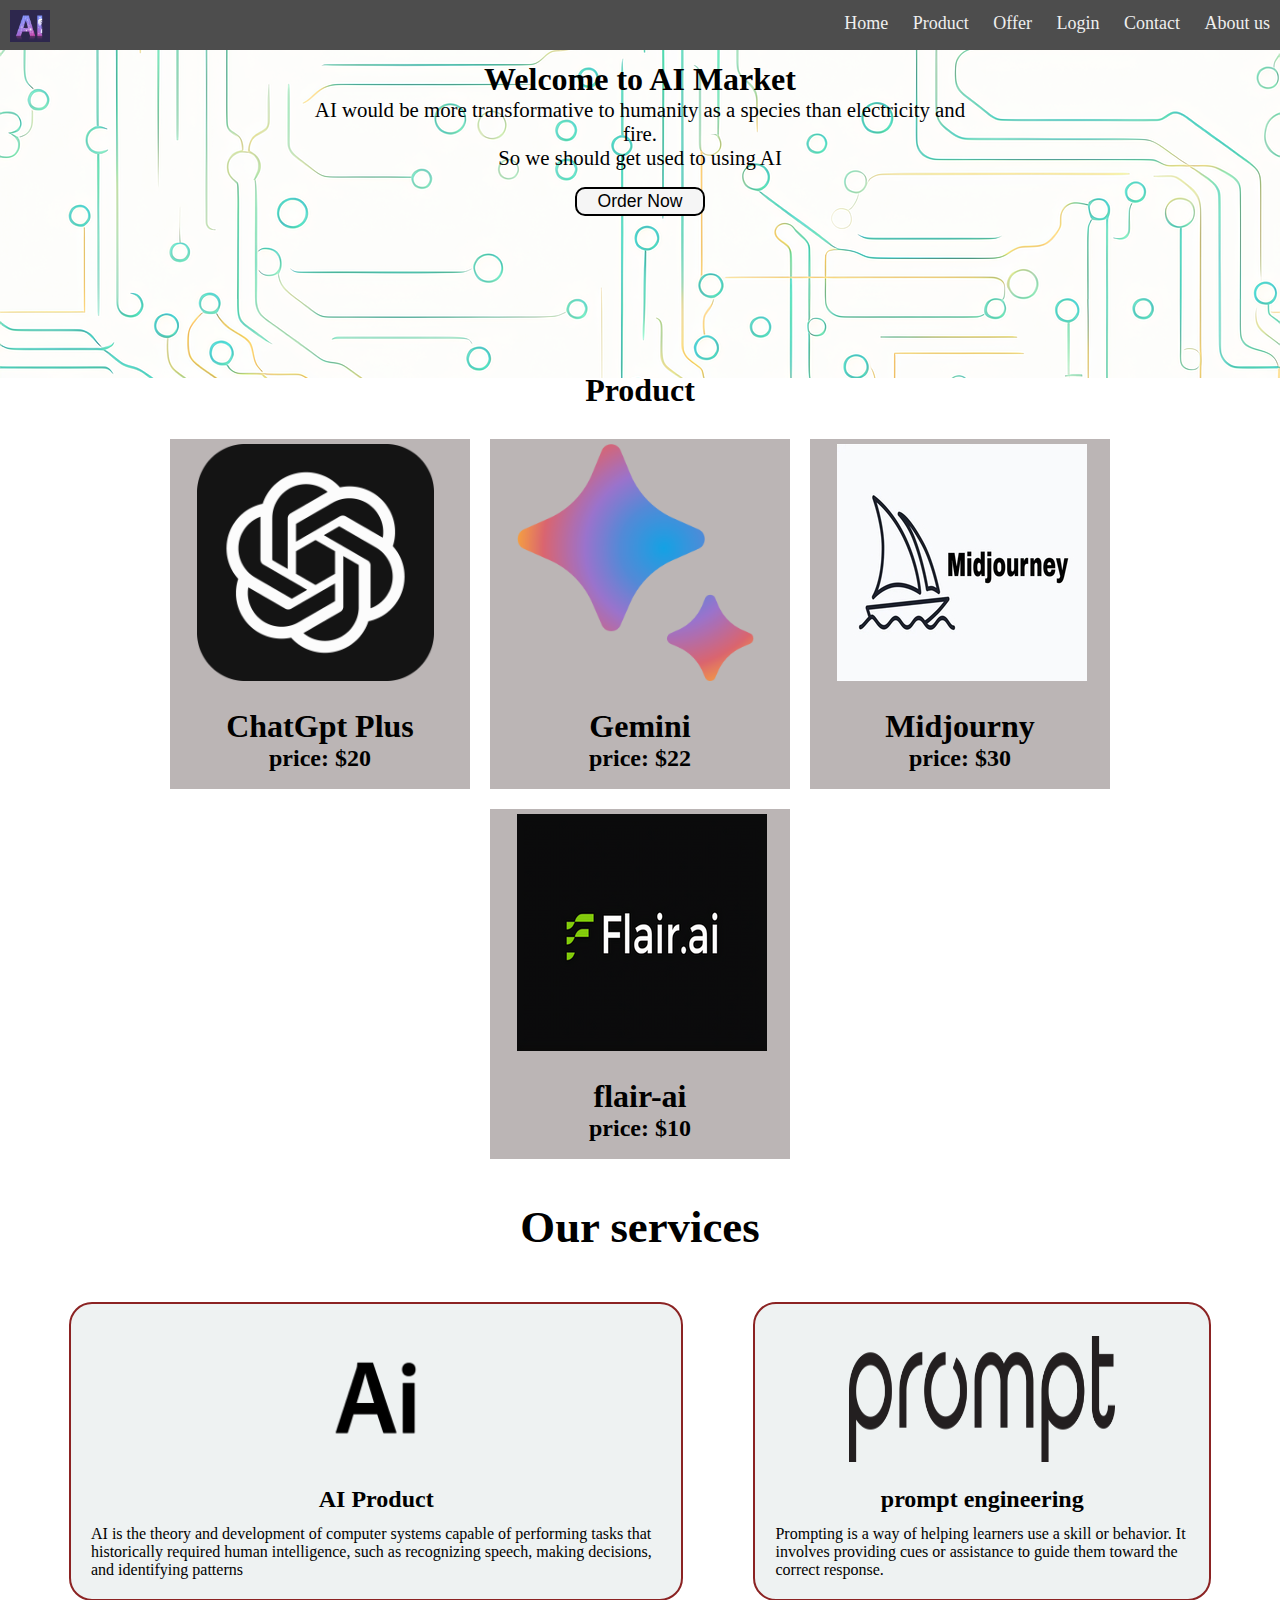
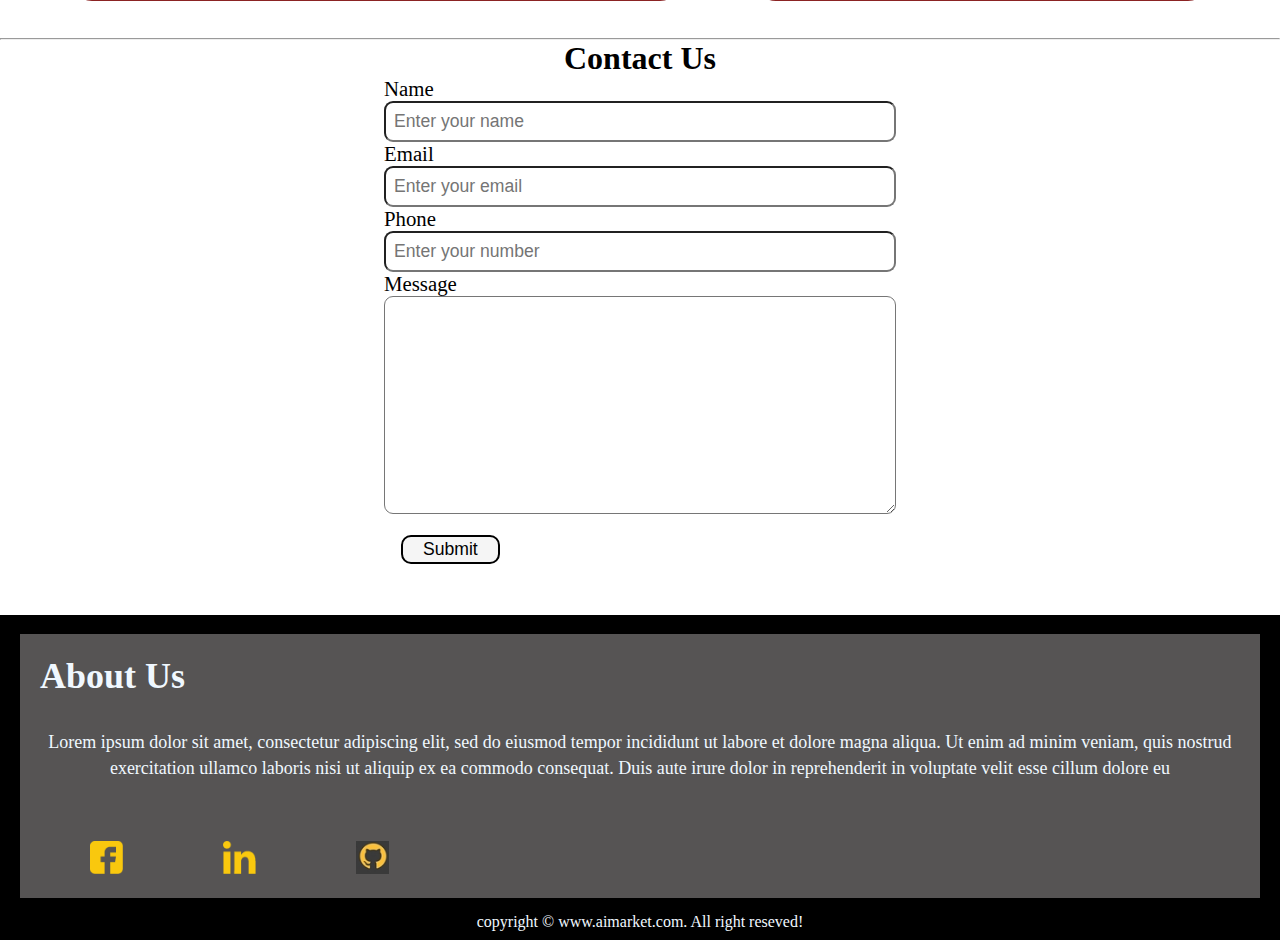
<file: index.html>
<!DOCTYPE html>
<html lang="en">
  <head>
    <meta charset="UTF-8" />
    <meta name="viewport" content="width=device-width, initial-scale=1.0" />
    <title>AI Market</title>
    <link rel="stylesheet" href="/style.css" />
    <link rel="stylesheet" href="/login.html" />
    <link rel="stylesheet" href="">
    <link
      rel="stylesheet"
      media="screen and (max-width:1078px)"
      href="/phone.css"

    />
  </head>

  <body>
    <div class="nav"> 
      <input type="checkbox" id="nav-check" />
      <div class="nav-header">
        <div class="nav-title">
          <a href="index.html">
            <img src="/logo.jpg" alt="Your Logo" width="40" />
          </a>
          
        </div>
      </div>
      <div class="nav-btn">
        <label for="nav-check">
          <span></span>
          <span></span>
          <span></span>
        </label>
      </div>

      <div class="nav-links">
          <a href="#home">Home</a>
          <a href="product.html">Product</a>
          <a href="product.html#slider">Offer</a>
          <a href="login.html" target="_blank">Login</a>
          <a href="#contact">Contact</a>
          <a href="#about_us">About us</a>
      </div>
    </div>
    <section id="home">
      <h1 class="h-primary">Welcome to AI Market</h1>
      <p>AI would be more transformative to humanity as a species than electricity and fire.</p>
      <p>So we should get used to using AI</p>
      <a href="product.html">
        <button class="btn">Order Now</button>
      </a>
    </section>




<div class="a1">
  <h1>Product</h1>
</div>
<div class="product">
  
  
  <div class="box1">
    <img src="/chatgpt.png" alt="gpt" />
      <h1>ChatGpt Plus</h1>
      <h2>price: $20</h2>
  </div>
  <div class="box1">
    <img src="/Bard.png" alt="Bard" />
      <h1>Gemini</h1>
      <h2>price: $22</h2>
  </div>
  <div class="box1">
    <img src="/midjourny.jpg" alt="midjourny" />
      <h1>Midjourny</h1>
      <h2>price: $30</h2>
  </div>
  <div class="box1">
    <img src="/flair-ai.png" alt="gpt" />
      <h1>flair-ai</h1>
      <h2>price: $10</h2>
  </div>
</div>

    <section id="services-container">
      <h1 class="primary center">Our services</h1>
      <div id="services">

        <div class="box">
          <a href="product.html">
            <img src="AI.jpg" alt="AI" />
          </a>
          <div>
            <a href="product.html">
              <h2 class="h-secondary center">AI Product</h2>
            </a>
            <p>
              AI is the theory and development of computer systems 
              capable of performing tasks that historically required human intelligence,
               such as recognizing speech, making decisions, and identifying patterns
            </p>
          </div>
        </div>

        <div class="box">
          <a  href="https://platform.openai.com/docs/guides/prompt-engineering" 
          target="_blank">
            <img width="290px" src="/prompt.png" alt="prompt engineering" />
            <h2 class="h-secondary center">prompt engineering</h2>
          </a>
          <p>
            Prompting is a way of helping learners use a skill or behavior. It involves providing cues 
            or assistance to guide them toward the correct response.
          </p>
        </div>
      </div>
   
    <hr />
    <section id="contact">
      <h1 class="h-primary center">Contact Us</h1>
      <div id="contact-box">
        <form action="">
          <div class="from-group">
            <label for="name">Name</label>
            <input
              type="text"
              name="name"
              id="name"
              autocomplete="given-name"
              placeholder="Enter your name"
            />
          </div>

          <div class="from-group">
            <label for="email">Email</label>
            <input
              type="email"
              name="email"
              id="email"
              autocomplete="off"
              placeholder="Enter your email"
            />
          </div>

          <div class="from-group">
            <label for="phone">Phone</label>
            <input
              type="number"
              name="phone"
              id="phone"
              autocomplete="off"
              placeholder="Enter your number"
            />
          </div>
          <div class="from-group">
            <label for="message">Message</label>
            <textarea
              name="message"
              id="message"
              cols="30"
              rows="10"
            ></textarea>
          </div>
          <a href="#">
            <button class="btn">Submit</button>
          </a>
        </form>
      </div>
    </section>

    
  </body>
  <footer>
   
    <div class="about_us" id="about_us">
      <div class="about">
        <p class="text-heading">
          About Us
        </p>
        <p class="text-subHeading">
          Lorem ipsum dolor sit amet, consectetur adipiscing elit, sed do eiusmod tempor incididunt ut labore et dolore magna aliqua. Ut enim ad minim veniam, quis nostrud exercitation ullamco laboris nisi ut aliquip ex ea commodo consequat. Duis aute irure dolor in reprehenderit in voluptate velit esse cillum dolore eu
        </p>
        <div class="social-icons-container" >
          <a class="social-icon" target="_blank" href="https://www.facebook.com/profile.php?id=100015725023486"> 
            <img  class="socialIcon image-block"  src="/facebook.png">
          </a>
          <a class="social-icon" target="_blank" href="https://www.linkedin.com/in/abdullah21722612">
            <img class="socialIcon image-block" src="/linkdin.png">
          </a>
          <a class="social-icon" target="_blank" href="https://github.com/Abdullah21722612"> 
            <img class="socialIcon image-block" src="/github.png">
          </a>

        </div>
      </div>
    </div>
    <div class="center">
      copyright &copy; www.aimarket.com. All right reseved!
    </div>   
   </footer>
</html>
</file>
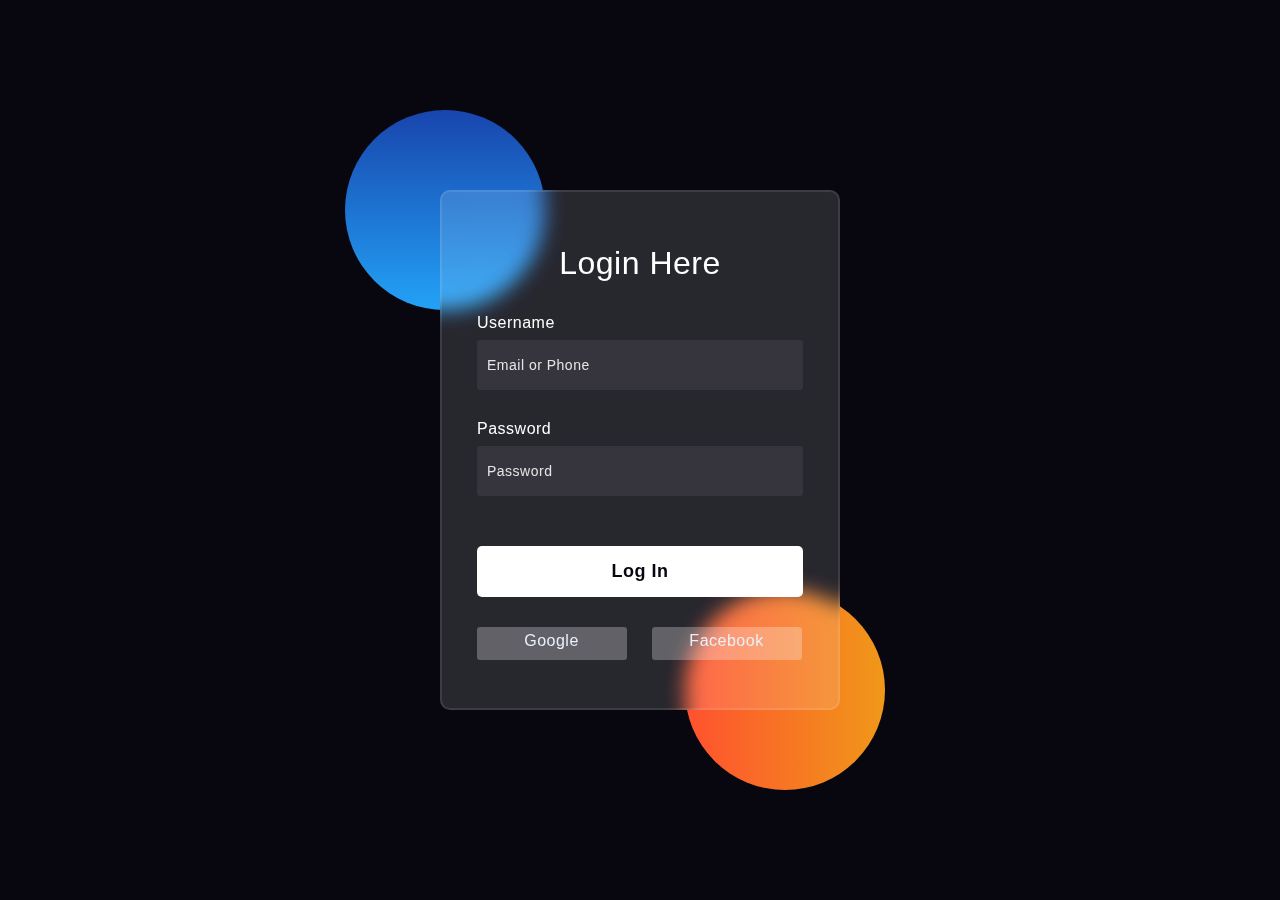
<file: login.html>
<!DOCTYPE html>
<html lang="en">
<head>
    <title>login Form</title>
    <style media="screen">
      *,
*:before,
*:after{
    padding: 0;
    margin: 0;
    box-sizing: border-box;
}
body{
    background-color: #080710;
}
.background{
    width: 430px;
    height: 520px;
    position: absolute;
    transform: translate(-50%,-50%);
    left: 50%;
    top: 50%;
}
.background .shape{
    height: 200px;
    width: 200px;
    position: absolute;
    border-radius: 50%;
}
.shape:first-child{
    background: linear-gradient(
        #1845ad,
        #23a2f6
    );
    left: -80px;
    top: -80px;
}
.shape:last-child{
    background: linear-gradient(
        to right,
        #ff512f,
        #f09819
    );
    right: -30px;
    bottom: -80px;
}
form{
    height: 520px;
    width: 400px;
    background-color: rgba(255,255,255,0.13);
    position: absolute;
    transform: translate(-50%,-50%);
    top: 50%;
    left: 50%;
    border-radius: 10px;
    backdrop-filter: blur(10px);
    border: 2px solid rgba(255,255,255,0.1);
    /* box-shadow: #2c1f1f; */
    padding: 50px 35px;
}
form *{
    font-family: 'Poppins',sans-serif;
    color: #ffffff;
    letter-spacing: 0.5px;
    outline: none;
    border: none;
}
form h3{
    font-size: 32px;
    font-weight: 500;
    line-height: 42px;
    text-align: center;
}

label{
    display: block;
    margin-top: 30px;
    font-size: 16px;
    font-weight: 500;
}
input{
    display: block;
    height: 50px;
    width: 100%;
    background-color: rgba(255,255,255,0.07);
    border-radius: 3px;
    padding: 0 10px;
    margin-top: 8px;
    font-size: 14px;
    font-weight: 300;
}
::placeholder{
    color: #e5e5e5;
}
button{
    margin-top: 50px;
    width: 100%;
    background-color: #ffffff;
    color: #080710;
    padding: 15px 0;
    font-size: 18px;
    font-weight: 600;
    border-radius: 5px;
    cursor: pointer;
}
.social{
  margin-top: 30px;
  display: flex;
}
.social div{
  background: red;
  width: 150px;
  border-radius: 3px;
  padding: 5px 10px 10px 5px;
  background-color: rgba(255,255,255,0.27);
  color: #eaf0fb;
  text-align: center;
}
.social div:hover{
  background-color: rgba(255,255,255,0.47);
}
.social .fb{
  margin-left: 25px;
}
.social i{
  margin-right: 4px;
}

    </style>
</head>
<body>
    <div class="background">
        <div class="shape"></div>
        <div class="shape"></div>
    </div>
    <form>
        <h3>Login Here</h3>

        <label for="username">Username</label>
        <input type="text" placeholder="Email or Phone" id="username">

        <label for="password">Password</label>
        <input type="password" placeholder="Password" id="password">

        <button>Log In</button>
        <div class="social">
          <div class="go"><i class="fab fa-google"></i>  Google</div>
          <div class="fb"><i class="fab fa-facebook"></i>  Facebook</div>
        </div>
    </form>
</body>
</html>
</file>
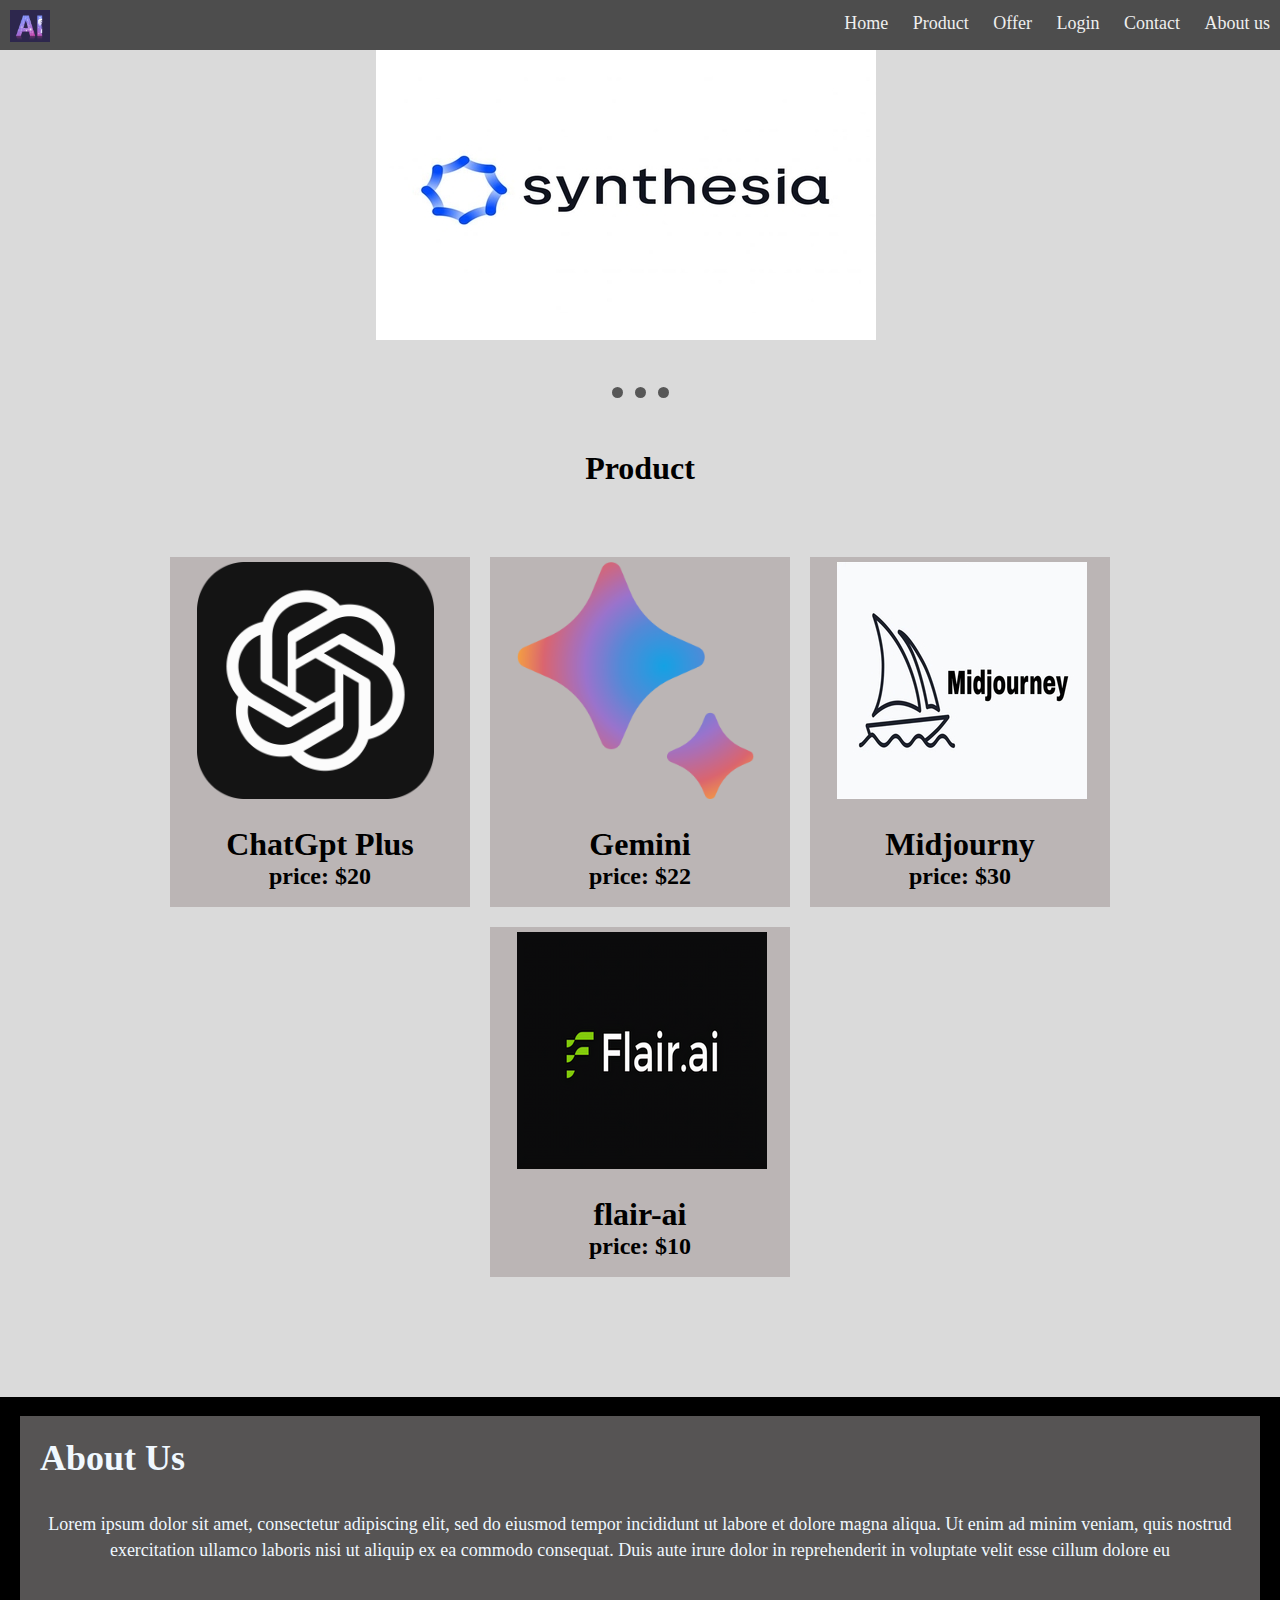
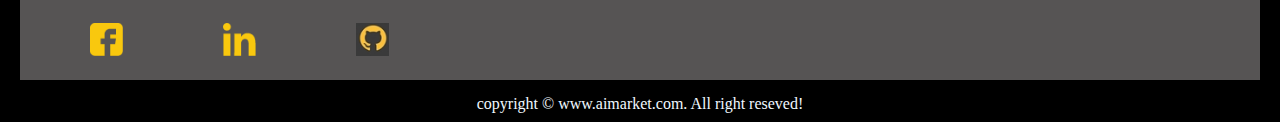
<file: product.html>
<!DOCTYPE html>
<html lang="en">
<head>
    <meta charset="UTF-8">
    <meta name="viewport" content="width=device-width, initial-scale=1.0">
    <meta http-equiv="X-UA-Compatible" content="ie=edge">
    <title>Responsive Image Slider Only With Html And Css</title>
    <link rel="stylesheet" href="product.css">
</head>
<body>


  <div class="nav">
    <input type="checkbox" id="nav-check" />
    <div class="nav-header">
      <div class="nav-title">
        <a href="index.html">
          <img src="/logo.jpg" alt="Your Logo" width="40" />
        </a>
      </div>
    </div>
    <div class="nav-btn">
      <label for="nav-check">
        <span></span>
        <span></span>
        <span></span>
      </label>
    </div>

    <div class="nav-links">
        <a href="/index.html">Home</a>
        <a href="product.html#product">Product</a>
        <a href="product.html#images-slider">Offer</a>
        <a href="login.html" target="_blank">Login</a>
        <a href="/index.html#contact">Contact</a>
        <a href="/index.html#about_us">About us</a>
    </div>
  </div>




<section id="images-slider">
   <ul class="slides">
   
    <input type="radio" name="radio-btn" id="img-1" checked />
    <li class="slide-container">
		<div class="slide">
			<img src="/synthesia.jpg"/>
        </div>
    </li> 

    <input type="radio" name="radio-btn" id="img-2" />
    <li class="slide-container">
        <div class="slide">
          <img src="/flair-ai1.png"/>
        </div>
	
    </li>

    <input type="radio" name="radio-btn" id="img-3" />
    <li class="slide-container">
        <div class="slide">
          <img src="/textaai.png"/>
        </div>
	
    </li>



    <li class="nav-dots">
      <label for="img-1" class="nav-dot" id="img-dot-1"></label>
      <label for="img-2" class="nav-dot" id="img-dot-2"></label>
      <label for="img-3" class="nav-dot" id="img-dot-3"></label>

    </li>
</ul>

</section>

<div class="a1">
  <h1>Product</h1>
</div>
<div class="product" id="product">
  
  
  <div class="box">
    <img src="/chatgpt.png" alt="gpt" />
      <h1>ChatGpt Plus</h1>
      <h2>price: $20</h2>
  </div>
  <div class="box">
    <img src="/Bard.png" alt="Bard" />
      <h1>Gemini</h1>
      <h2>price: $22</h2>
  </div>
  <div class="box">
    <img src="/midjourny.jpg" alt="midjourny" />
      <h1>Midjourny</h1>
      <h2>price: $30</h2>
  </div>
  <div class="box">
    <img src="/flair-ai.png" alt="gpt" />
      <h1>flair-ai</h1>
      <h2>price: $10</h2>
  </div>
</div>
   
</body>
<footer>
   
  <div class="about_us" id="about_us">
    <div class="about">
      <p class="text-heading">
        About Us
      </p>
      <p class="text-subHeading">
        Lorem ipsum dolor sit amet, consectetur adipiscing elit, sed do eiusmod tempor incididunt ut labore et dolore magna aliqua. Ut enim ad minim veniam, quis nostrud exercitation ullamco laboris nisi ut aliquip ex ea commodo consequat. Duis aute irure dolor in reprehenderit in voluptate velit esse cillum dolore eu
      </p>
      <div class="social-icons-container" >
        <a class="social-icon" target="_blank" href="https://www.facebook.com/profile.php?id=100015725023486"> 
          <img  class="socialIcon image-block"  src="/facebook.png">
        </a>
        <a class="social-icon" target="_blank" href="https://www.linkedin.com/in/abdullah21722612">
          <img class="socialIcon image-block" src="/linkdin.png">
        </a>
        <a class="social-icon" target="_blank" href="https://github.com/Abdullah21722612"> 
          <img class="socialIcon image-block" src="/github.png">
        </a>

      </div>
    </div>
  </div>
  <div class="center">
    copyright &copy; www.aimarket.com. All right reseved!
  </div>   
 </footer>
</html>
</file>
<file: style.css>
/* CSS Rest */
* {
  margin: 0;
  padding: 0;
}

html{
  scroll-behavior: smooth;
}

/* CSS Variables */
:root {
  --navbar-height: 59px;
}

/* Navigation Bar */
* {
  box-sizing: border-box;
}

.nav > .nav-title{
  margin: 14px 16px;
height: 37px;
}

.nav {
  height: 50px;
  width: 100%;
  background-color: #4d4d4d;
  position: fixed;
  top:0;
  z-index: 150;
}

.nav > .nav-header {
  display: inline;
}

.nav > .nav-header > .nav-title {
  display: inline-block;
  font-size: 22px;
  color: #fff;
  padding: 10px 10px 10px 10px;
}

.nav > .nav-btn {
  display: none;
}

.nav > .nav-links {
  display: inline;
  float: right;
  font-size: 18px;
}

.nav > .nav-links > a {
  display: inline-block;
  padding: 13px 10px 13px 10px;
  text-decoration: none;
  color: #efefef;
}

.nav > .nav-links > a:hover {
  background-color: rgba(0, 0, 0, 0.3);
}

.nav > #nav-check {
  display: none;
}

/* Home Section */
#home {
  display: flex;
  flex-direction: column;
  padding: 3px 300px;
  height: 293px;
  justify-content: center;
  align-items: center;
  color: black;
}

#home::before {
  content: "";
  background: url(/ai.png) no-repeat center center/cover;
  position: absolute;
  top: 0px;
  left: 0px;
  height: 42%;
  width: 100%;
  z-index: -1;
  opacity: 0.7;
}

#home h1 {
  text-align: center;
  color: black;
}
#home p {
  text-align: center;
  color: black;
  font-size: 1.3rem;
}


/* product */

/* Styles for product section */
.product {
  height: 100%;
  width: 100%;
  background-color: transparent;
  padding: 20px;
  display: flex;
  flex-wrap: wrap;
  justify-content: center;
  align-items: center;

}

.a1{
 
  text-align: center;
  margin-top: 79px;
}

.box1 {
  background-color: rgb(187, 181, 181);
  height: 350px;
  width: 300px;
  margin: 10px;
}

.box1 img {
  height: 237px;
  display: flex;
  margin: 27px;
  margin-top: 5px;
}

.box1 h1,
.box1 h2 {
  text-align: center;
  margin: 0;
  padding: 0;
}







/* services section */

#services {
  margin: 34px;
  display: flex;
}

#services .box {
  border: 2px solid rgb(139, 35, 35);
  padding: 20px;
  margin: 3px 35px;
  border-radius: 23px;
  background-color: #ebeff0d6;
}
#services .box img {
  height: 150px;
  margin: auto;
  display: block;
  padding: 12px;
}

#services .box a{
  color: black;
  text-decoration: none;
}


/* Clients section */
#client-section {
  height: 350px;
}

#clients {
  display: flex;
  justify-content: center;
  align-items: center;
}


/* Contact Us */

#contact{
position: relative;
}


#contact-box{
  display: flex;
  justify-content: center;
  align-items:center ;
  padding-bottom: 34px;

}

#contact-box input,
#contact-box textarea{
width: 100%;
padding: 0.5rem;
border-radius: 9px;
font-size: 1.1rem;
}

#contact-box form{
width: 40%;
}
#contact-box label{
  font-size: 1.3rem;
  }




/* Utility Classes */
.primary {
  font-size: 2.8rem;
  padding: 12px;
}

.h-secondary {
  font-size: 1.5rem;
  padding: 12px;
}

.btn {
  padding: 2px 20px;
  border: 2px solid black;
  background: whitesmoke;
  color: black;
  margin: 17px;
  font-size: 1.1rem;
  border-radius: 10px;
  cursor: pointer;
 
}

.center {
  text-align: center;
}


/* footer */

footer{
  background-color: black;
  color: aliceblue;
  padding: 9px 20px;
}


.about_us {
  flex-direction: column;
  align-items: center;
  padding: 20px 20px 20px 20px;
  margin: 10px auto 15px auto;
  background-color: rgb(86, 84, 84);
}

.text-heading {
  font-size: 36px;
  line-height: 45px;
  font-weight: 800;
  margin-bottom: 30px;
}


.text-subHeading {
  text-align: center;
  font-size: 18px;
  line-height: 26px;
  margin-bottom: 60px;
}

.socialIcon {
  width: 33px;
  height: 33px;
}

.social-icons-container {
  display: flex;
  flex-direction: row;
  align-items: flex-start;
}

.social-icon {
  margin: 0 50px 0 50px;
}

.social-icon:hover {
  cursor: pointer;
}
</file>
<file: phone.css>
/* Navigation Bar */
@media (max-width:600px) {
    .nav > .nav-btn {
      display: inline-block;
      position: absolute;
      right: 0px;
      top: 0px;
    }
    .nav > .nav-btn > label {
      display: inline-block;
      width: 50px;
      height: 50px;
      padding: 13px;
    }
    .nav > .nav-btn > label:hover,.nav  #nav-check:checked ~ .nav-btn > label {
      background-color: rgba(0, 0, 0, 0.3);
    }
    .nav > .nav-btn > label > span {
      display: block;
      width: 25px;
      height: 10px;
      border-top: 2px solid #eee;
    }
    .nav > .nav-links {
      position: absolute;
      display: block;
      width: 100%;
      background-color: #333;
      height: 0px;
      transition: all 0.3s ease-in;
      overflow-y: hidden;
      top: 50px;
      left: 0px;
    }
    .nav > .nav-links > a {
      display: block;
      width: 100%;
    }
    .nav > #nav-check:not(:checked) ~ .nav-links {
      height: 0px;
    }
    .nav > #nav-check:checked ~ .nav-links {
      height: calc(100vh - 50px);
      overflow-y: auto;
    }
  }

/* Home Section */
#home{
    height: 300px;
    padding: 3px 70px;
}

#home::before{
    height: 350px;
}

#home p{
    font-size: 13px;
    
}

/* services section */
#services{
    flex-direction: column;
}

#services .box {
   
    padding: 17px;
    margin: 3px 5px;
    border-radius: 23px;
}



/* Clients section */
#clients{
    flex-wrap: wrap;
}

#clients img{
    width: 70px;
    padding: 2px 6px;
    height: auto;
}

/* Contact Us */
#contact-box form{
    width: 80%;

}


/* Utility Classes */
.h-primary{
    font-size: 27px;
}

.btn{
    font-size: 13px;
    padding: 1px 12px;
}


/* footer */
@media (max-width: 768px) {

  
    .socialIcon {
      width: 20px;
      height: 20px;
    }
  

  
    .text-heading {
      font-size: 32px;
      line-height: 40px;
      margin-bottom: 20px;
    }
  
    .social-icon {
      margin: 0 25px 0 25px;
    }
  }
</file>
<file: product.css>
* {
  padding: 0px;
  margin: 0;
  box-sizing: border-box;
}

body {
  padding: 0px;
  background-color: rgb(218, 218, 218);
}

/* navbar */
* {
  box-sizing: border-box;
}

.nav > .nav-title{
  margin: 14px 16px;
height: 37px;
}


.nav {
  height: 50px;
  width: 100%;
  background-color: #4d4d4d;
  position: fixed;
  top:0;
  z-index: 150;
}

.nav > .nav-header {
  display: inline;
}

.nav > .nav-header > .nav-title {
  display: inline-block;
  font-size: 22px;
  color: #fff;
  padding: 10px 10px 10px 10px;
}

.nav > .nav-btn {
  display: none;
}

.nav > .nav-links {
  display: inline;
  float: right;
  font-size: 18px;
}

.nav > .nav-links > a {
  display: inline-block;
  padding: 13px 10px 13px 10px;
  text-decoration: none;
  color: #efefef;
}

.nav > .nav-links > a:hover {
  background-color: rgba(0, 0, 0, 0.3);
}

.nav > #nav-check {
  display: none;
}

@media (max-width:600px) {
  .nav > .nav-btn {
    display: inline-block;
    position: absolute;
    right: 0px;
    top: 0px;
  }
  .nav > .nav-btn > label {
    display: inline-block;
    width: 50px;
    height: 50px;
    padding: 13px;
  }
  .nav > .nav-btn > label:hover,.nav  #nav-check:checked ~ .nav-btn > label {
    background-color: rgba(0, 0, 0, 0.3);
  }
  .nav > .nav-btn > label > span {
    display: block;
    width: 25px;
    height: 10px;
    border-top: 2px solid #eee;
  }
  .nav > .nav-links {
    position: absolute;
    display: block;
    width: 100%;
    background-color: #333;
    height: 0px;
    transition: all 0.3s ease-in;
    overflow-y: hidden;
    top: 50px;
    left: 0px;
  }
  .nav > .nav-links > a {
    display: block;
    width: 100%;
  }
  .nav > #nav-check:not(:checked) ~ .nav-links {
    height: 0px;
  }
  .nav > #nav-check:checked ~ .nav-links {
    height: calc(100vh - 50px);
    overflow-y: auto;
  }
}


/* slider */
.slides {
  width: 609px;
  margin: 0 auto;
  position: relative;
  display: block;
}

.slides input {
  display: none;
}

.slide-container {
  display: block;
}

.slide {
  top: 0;
  opacity: 0;
  display: block;
  position: absolute;
  transform: scale(0);
  transition: all 0.7s ease-in-out;
}

.slide img {
  width: 100%;
  height: 100%;
  display: block;
  padding: 40px;
}

.nav label {
  opacity: 0.5; /* Initial opacity for visibility */
  position: absolute;
  cursor: pointer;
  color: rgba(0, 0, 0, 0.5);
  text-align: center;
  margin-top: 29%;
  font-size: 12px; /* Adjust font size as needed */
}

.nav label:hover {
  color: #000;
}

.nav .next {
  right: 5px;
}

.nav .prev {
  left: 5px;
}

input:checked + .slide-container .slide {
  opacity: 1;
  transform: scale(1);
  transition: opacity 1s ease-in-out;
}

.nav-dots {
  width: 100%;
  height: 11px;
  display: block;
  position: absolute;
  text-align: center;
  margin-top: 63%;
}

.nav-dots .nav-dot {
  width: 11px;
  height: 11px;
  margin: 0 4px;
  position: relative;
  border-radius: 100%;
  display: inline-block;
  background-color: rgba(0, 0, 0, 0.6);
}

.nav-dots .nav-dot:hover {
  cursor: pointer;
  background-color: rgba(0, 0, 0, 0.8);
}

@media screen and (max-width: 609px) {
  .slides {
    width: 100%;
  }
}

/* Decide on product placement */


/* Styles for product section */
.product {
  
  height: 100%;
  width: 100%;
  background-color: transparent;
  padding: 10px;
  display: flex;
  flex-wrap: wrap;
  justify-content: center;
  align-items: center;
  position: relative;
  top: 500px;
}

.a1{
  position: relative;
  top: 450px;
  text-align: center;
  align-items: center;
}

.box {
  background-color: rgb(187, 181, 181);
  height: 350px;
  width: 300px;
  margin: 10px;
}

.box img {
  height: 237px;
  display: flex;
  margin: 27px;
  margin-top: 5px;
}

.box h1,
.box h2 {
  text-align: center;
  margin: 0;
  padding: 0;
}



/* footer */

footer{
  background-color: black;
  color: aliceblue;
  padding: 9px 20px;
  position: relative;
  top: 600px;
}


.about_us {
  flex-direction: column;
  align-items: center;
  padding: 20px 20px 20px 20px;
  margin: 10px auto 15px auto;
  background-color: rgb(86, 84, 84);
}

.text-heading {
  font-size: 36px;
  line-height: 45px;
  font-weight: 800;
  margin-bottom: 30px;
}


.text-subHeading {
  text-align: center;
  font-size: 18px;
  line-height: 26px;
  margin-bottom: 60px;
}

.socialIcon {
  width: 33px;
  height: 33px;
}

.social-icons-container {
  display: flex;
  flex-direction: row;
  align-items: flex-start;
}

.social-icon {
  margin: 0 50px 0 50px;
}

.social-icon:hover {
  cursor: pointer;
}


.center {
  text-align: center;
}
</file>
